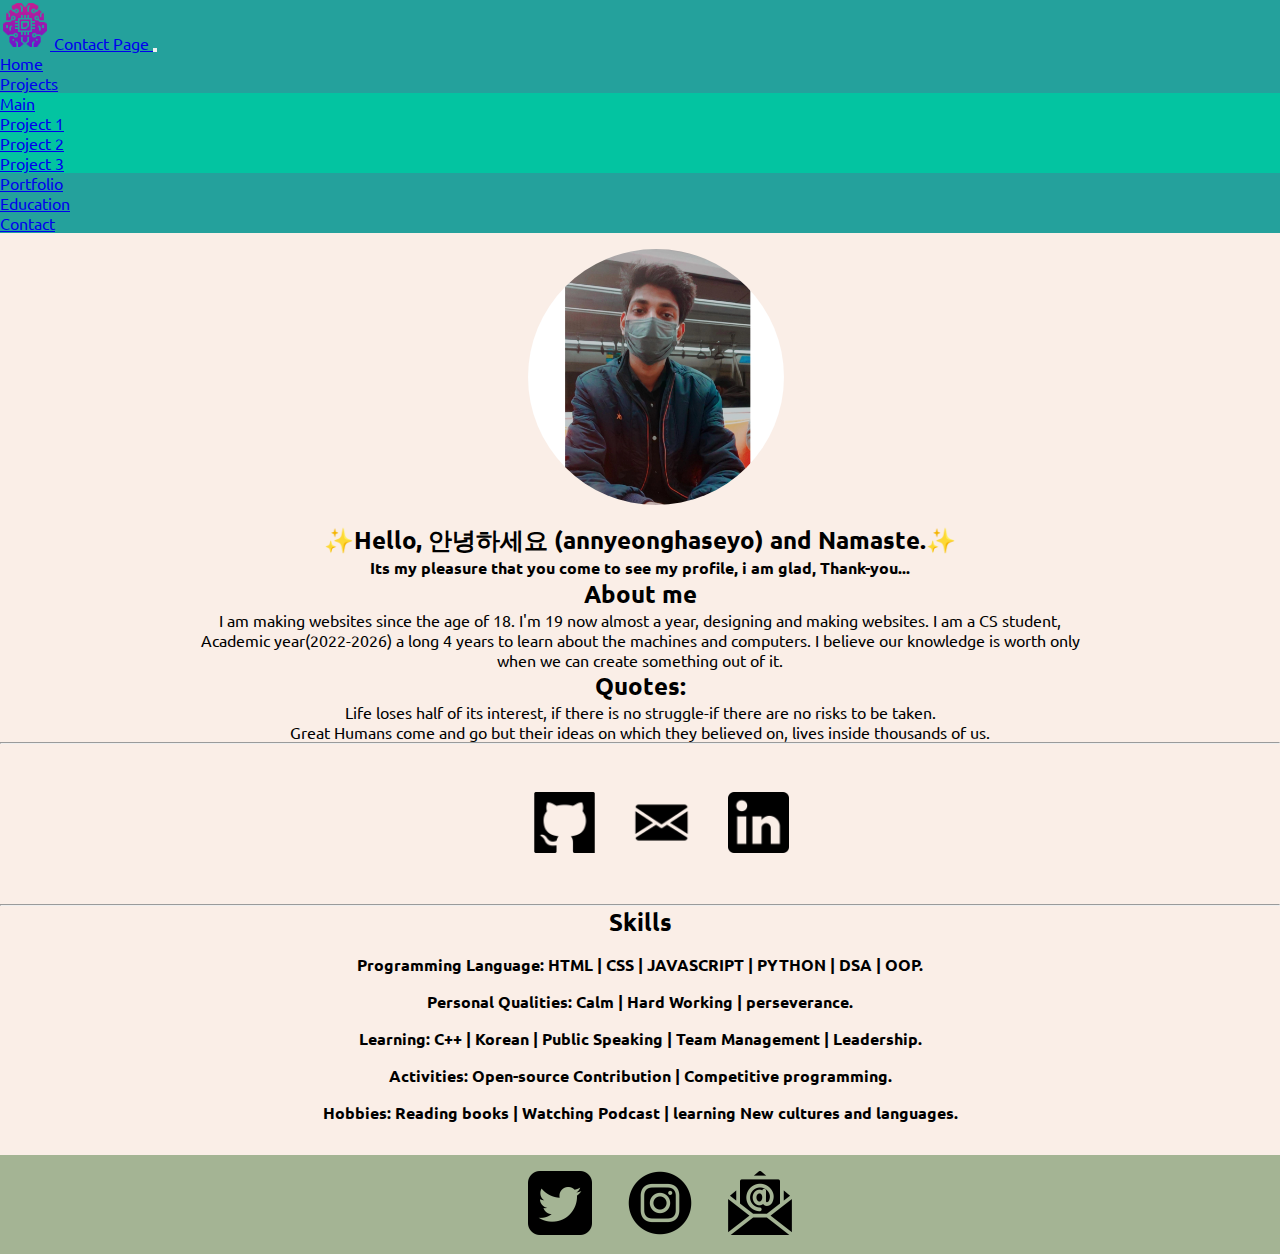
<file: contact.html>
<!DOCTYPE html>
<html lang="en" dir="ltr">
  <head>
    <meta charset="utf-8">
    <title>Contact</title>
    <!-- meta links -->
    <meta content="width=device-width, initial-scale=1" name="viewport" />
    <meta name="description" content="Hello my name is Luna, 'm an A.I created by my mastter. ">
    <meta name="author" content="Pradeep Sahu">
    <meta name="keywords" content="A.I | Robo | Automated | Master.">
    <!-- icon top -->
    <link rel="icon" href="icons/email-messanger.png" type="image/gif" >
    <!-- navigation bar linking -->
    <link rel="stylesheet" href="css/navigation-bar.css">
    <!-- css linking -->
    <link rel="stylesheet" href="css/contact.css">

    <!-- bootstrap linkage -->
    <link href="https://cdn.jsdelivr.net/npm/bootstrap@5.1.3/dist/css/bootstrap.min.css" rel="stylesheet" integrity="sha384-1BmE4kWBq78iYhFldvKuhfTAU6auU8tT94WrHftjDbrCEXSU1oBoqyl2QvZ6jIW3" crossorigin="anonymous">
    <!-- bootstrap javascript link -->
    <script src="https://cdn.jsdelivr.net/npm/bootstrap@5.1.3/dist/js/bootstrap.bundle.min.js" integrity="sha384-ka7Sk0Gln4gmtz2MlQnikT1wXgYsOg+OMhuP+IlRH9sENBO0LRn5q+8nbTov4+1p" crossorigin="anonymous"></script>
  </head>
  <body class="bodyClass">
    <!-- navigation bar using bootstrap -->

    <nav class= "navbar navbar-expand-lg navbar-light nav-bar">
       <div class="container-fluid">
        <a class="navbar-brand " href="index.html">
          <img class= "img-responsive" src="images/logo.png"  width="50" height="50" > Contact Page
        </a>
         <button type="button" class= "navbar-toggler" data-bs-toggle="collapse" data-bs-target="#centricArea" aria-controls="navbarNav" aria-expanded="false" aria-label="Toggle navigation">
           <span class="navbar-toggler-icon"></span>
         </button>
         <div class="collapse navbar-collapse" id="centricArea">
           <ul class="navbar-nav ms-auto">
             <li class="nav-item">
               <a class= "nav-link active" href="index.html" target="_blank">Home</a>
             </li>
             <li class="nav-item dropdown" >
               <a  class= "nav-link dropdown-toggle active" href="#" id="dropdown" role="button" data-bs-toggle="dropdown" aria-expanded="false">Projects</a>
               <ul id="dropdownMenu" class="dropdown-menu "  aria-labelledy="dropdown">
                 <li> <a class="dropdown-item"  href="#">Main</a></li>
                 <li> <a class="dropdown-item" href="#">Project 1</a></li>
                 <li> <a class="dropdown-item" href="#">Project 2</a></li>
                 <li> <a class="dropdown-item" href="#">Project 3</a></li>
               </ul>
             </li>
             <li class="nav-item ">
               <a class= "nav-link active" href="#">Portfolio</a>
             </li>
             <li class="nav-item education ">
               <a class= "nav-link active" href="Education.html" target="_blank">Education</a>
             </li>
             <li class="nav-item ">
               <a class= "nav-link active" href="contact.html" target="_blank">Contact</a>
             </li>
           </ul>
         </div>
      </div>
    </nav>
    <!-- navigation bar end here  -->

<!--==============================main body content==================================================-->
    <div class= "container-fluid picture-container">
      <div class="picture">
        <img class = "profile-image"src="/icons/profile-picture.jpg" alt="">
      </div>
      <div class="profile-text">
        <h2> ✨Hello, 안녕하세요 (annyeonghaseyo) and Namaste.✨</h2>
        <h4> Its my pleasure that you come to see my profile, i am glad, Thank-you... </h4>
        <h2>About me</h2>
        <p class="profilePara">I am making websites since the age of 18. I'm 19 now almost a year, designing and making websites. I am a CS student,
          Academic year(2022-2026) a long 4 years to learn about the machines and computers. I believe our knowledge is worth only when we can create something
          out of it.</p>
          <h2>Quotes:</h2>
          <p>Life loses half of its interest, if there is no struggle-if there are no risks to be taken. </p>
          <p>Great Humans come and go but their ideas on which they believed on, lives inside thousands of us.</p>

      </div>
      <hr>
      <div class="professional-animations">
        <a href="https://github.com/PradeepSahhu" target="_blank"> <img class="pro-Logo" src="icons\github.png" ></a>
        <a href="mailto:official.pradeepsahu@gmail.com" target="_blank"> <img class="pro-Logo" src="icons\Gmail.png" ></a>
        <a href="https://www.linkedin.com/in/pradeep-sahu-520bba229/" target="_blank"> <img class="pro-Logo" src="icons\linkedin-logo.png" ></a>


      </div>
      <hr>


    </div>
<!--================================================= Skills section ========================================-->
    <div class="container-fluid">
      <h2 class="skills">Skills</h2>
      <h4 class="skills-title">Programming Language: HTML | CSS | JAVASCRIPT | PYTHON | DSA | OOP. </h4>
      <h4 class="skills-title">Personal Qualities: Calm | Hard Working | perseverance.</h4>
      <h4 class="skills-title">Learning: C++ | Korean | Public Speaking | Team Management | Leadership.</h4>
      <h4 class="skills-title">Activities: Open-source Contribution | Competitive programming.</h4>
      <h4 class="skills-title">Hobbies: Reading books | Watching Podcast | learning New cultures and languages.</h4>

    </div>

  </body>
  <footer>
    <!-- Always target the icons or images not the anchor tag while resizing the image/icons -->
    <div class="icons">
      <a href="https://twitter.com/Pradeepsahu__" target="_blank"><img class="profile-icons" src="icons\twitter.png" ></a>
      <a  href="https://www.instagram.com/pradeep_sahhu/" target="_blank"><img class="profile-icons" src="icons\instagram-messanger.png"></a>
      <a  href="mailto:official.pradeepsahu@gmail.com?subject=Topic:&body=Date:" target="_blank"><img class="profile-icons" src="icons\email-messanger.png" alt=""></a>

  </footer>
</html>
</file>
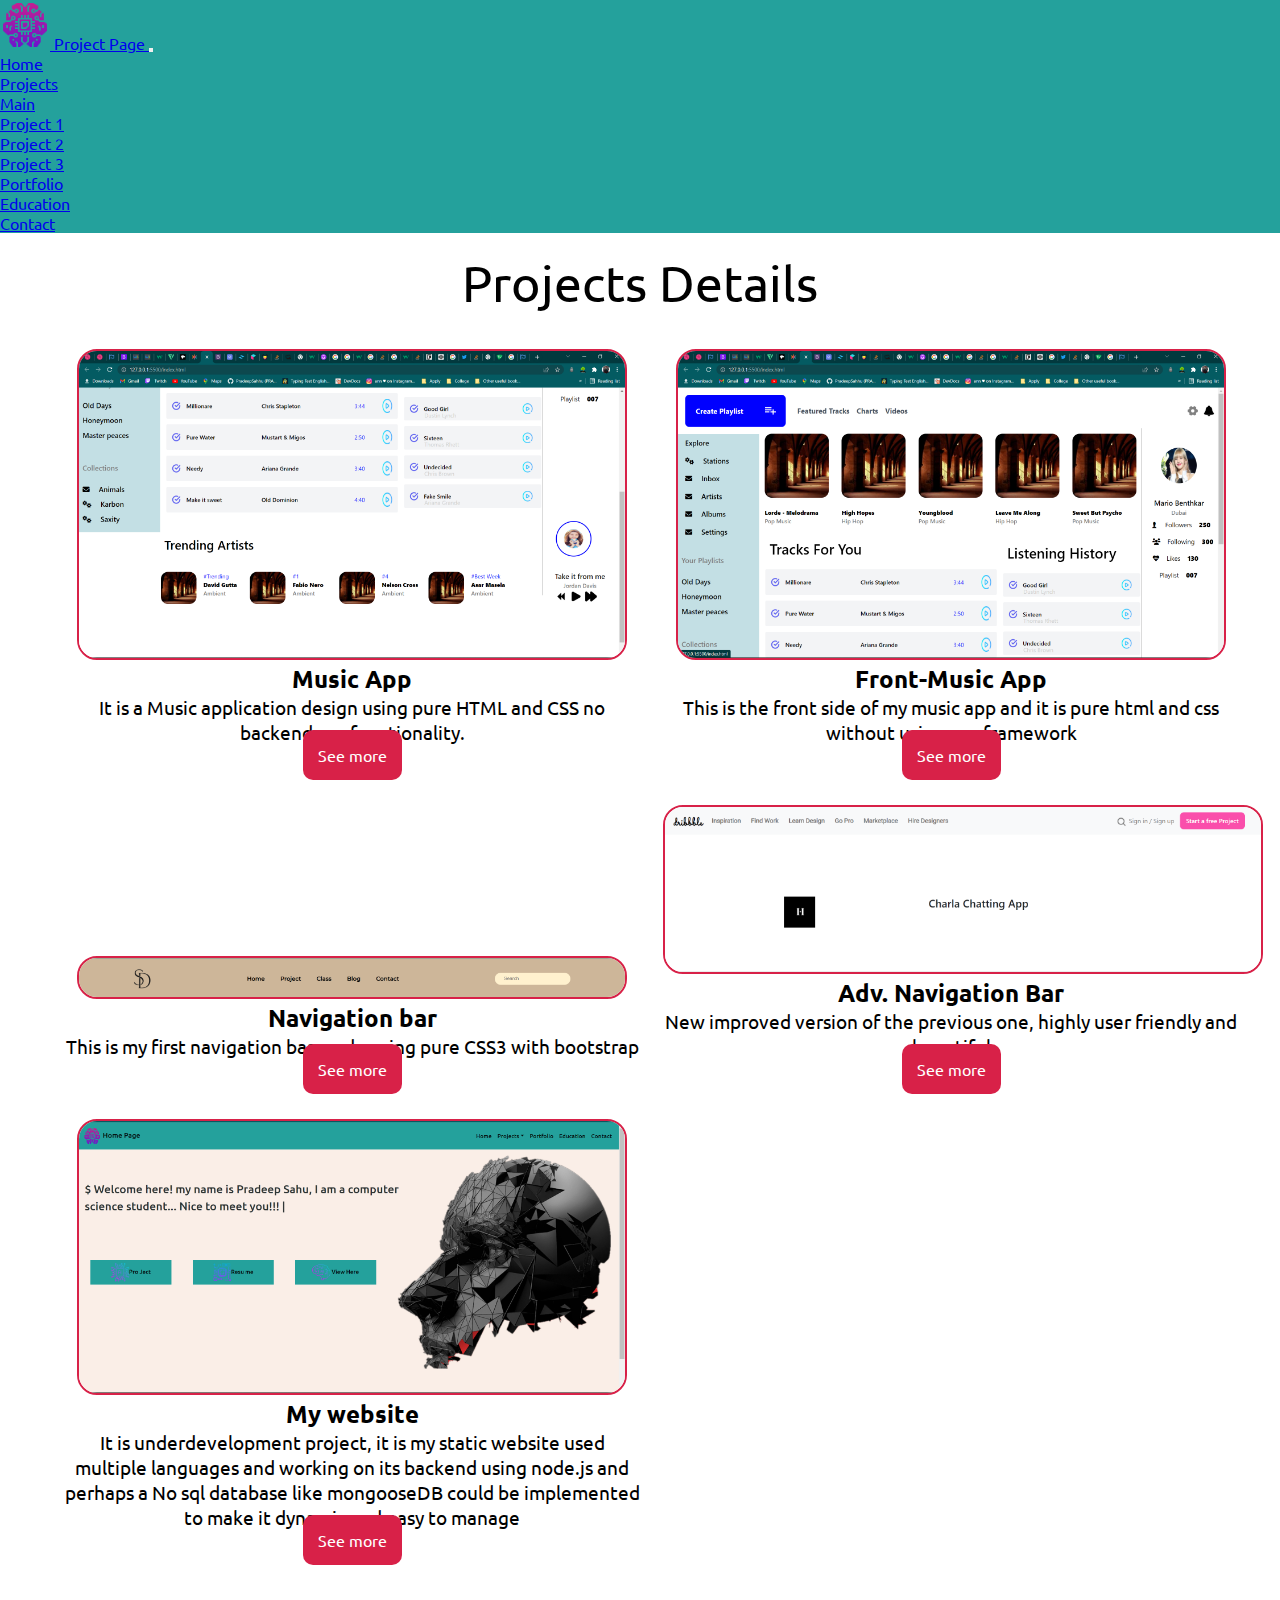
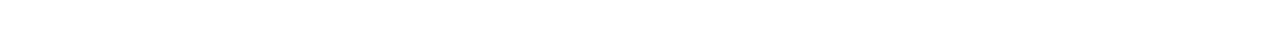
<file: project.html>
<!DOCTYPE html>
<html lang="en">
<head>
    <meta charset="UTF-8">
    <meta http-equiv="X-UA-Compatible" content="IE=edge">
    <meta name="viewport" content="width=device-width, initial-scale=1.0">
    <title>Project page</title>
    <!-- icon favicon top -->
    <link rel="icon" href="/images/air.png" type="image/gif" >

    <!-- navigation bar linking -->
    <link rel="stylesheet" href="css/navigation-bar.css">
    <!-- Css linking -->
    <link rel="stylesheet" href="css/project.css">

    <!-- bootstrap linkage -->
    <link href="https://cdn.jsdelivr.net/npm/bootstrap@5.1.3/dist/css/bootstrap.min.css" rel="stylesheet" integrity="sha384-1BmE4kWBq78iYhFldvKuhfTAU6auU8tT94WrHftjDbrCEXSU1oBoqyl2QvZ6jIW3" crossorigin="anonymous">
    <!-- bootstrap javascript link -->
    <script src="https://cdn.jsdelivr.net/npm/bootstrap@5.1.3/dist/js/bootstrap.bundle.min.js" integrity="sha384-ka7Sk0Gln4gmtz2MlQnikT1wXgYsOg+OMhuP+IlRH9sENBO0LRn5q+8nbTov4+1p" crossorigin="anonymous"></script>
</head>
<body>

    <!-- navigation bar using bootstrap -->

    <nav class= "navbar navbar-expand-lg navbar-light nav-bar">
        <div class="container-fluid">
         <a class="navbar-brand " href="#">
           <img class= "img-responsive" src="images/logo.png"  width="50" height="50" > Project Page
         </a>
          <button type="button" class= "navbar-toggler" data-bs-toggle="collapse" data-bs-target="#centricArea" aria-controls="navbarNav" aria-expanded="false" aria-label="Toggle navigation">
            <span class="navbar-toggler-icon"></span>
          </button>
          <div class="collapse navbar-collapse" id="centricArea">
            <ul class="navbar-nav ms-auto">
              <li class="nav-item">
                <a class= "nav-link active" href="index.html" target="_blank">Home</a>
              </li>
              <li class="nav-item dropdown ">
                <a class= "nav-link dropdown-toggle active" href="#" id="dropdown" role="button" data-bs-toggle="dropdown" aria-expanded="false">Projects</a>
                <ul class="dropdown-menu " id="dropdownMenu" aria-labelledy="dropdown">
                  <li> <a class="dropdown-item"  href="#">Main</a></li>
                  <li> <a class="dropdown-item" href="#">Project 1</a></li>
                  <li> <a class="dropdown-item" href="#">Project 2</a></li>
                  <li> <a class="dropdown-item" href="#">Project 3</a></li>
                </ul>
              </li>
              <li class="nav-item ">
                <a class= "nav-link active" href="#" target="_blank">Portfolio</a>
              </li>
              <li class="nav-item education ">
                <a class= "nav-link active" href="Education.html" target="_blank">Education</a>
              </li>
              <li class="nav-item ">
                <a class= "nav-link active" href="contact.html" target="_blank">Contact</a>
              </li>
            </ul>
          </div>
       </div>
     </nav>
     <!-- navigation bar end here  -->          

    <!-- section main body -->
    <p class="main-heading">Projects Details</p>
    <section class="second-main">
        <div class="container">
            
                <article class="article">
                    <a class="article-body" href="">
                        <div class="img-wrapper">
                            <img src="project-images/music-app-back.png" width="550px" alt="">
                        </div>
                        <div>
                            <h2>Music App</h2>
                            <p>It is a Music application design using pure HTML and CSS no backend nor functionality. </p>
                        </div>
                        
                    </a>
                    <a class="article-button" href="https://github.com/PradeepSahhu/Music-app--project-1">See more</a>

                </article>
                <article class="article">
                    
                    <a class="article-body"href="">
                        <div class="img-wrapper">
                            <img src="project-images/music-app.png" width="550px" alt="">
                        </div>
                        <div>
                            <h2> Front-Music App</h2>
                            <p>This is the front side of my music app and it is pure html and css without using any framework </p>
                        </div>
                        
                    </a>
                    <a class="article-button" href="https://github.com/PradeepSahhu/Music-app--project-1">See more</a>

                </article>
                <article class="article">
                    
                    <a class="article-body" href="">
                        <div class="img-wrapper">
                            <img src="project-images/navigationBar.png" width="550px" alt="">
                        </div>
                        <div>
                            <h2> Navigation bar</h2>
                            <p>This is my first navigation bar made using pure CSS3 with bootstrap</p>

                       </div>
                       
                    </a>
                    <a class="article-button" href="https://github.com/PradeepSahhu/Music-app--project-1">See more</a>

                </article>
                <article class="article">
                    
                    <a class="article-body" href="https://github.com/PradeepSahhu/navBarWithSelection">
                        <div class="img-wrapper">
                            <img src="project-images/new-custom-navigation-style.png" width="600px" alt="">
                        </div>
                        <div>
                            <h2> Adv. Navigation Bar </h2>
                            <p>New improved version of the previous one, highly user friendly and beautiful </p>

                       </div>
                       
                    </a>
                    <a class="article-button" href="https://github.com/PradeepSahhu/Music-app--project-1">See more</a>

                </article>
                <article class="article">
                    
                    <a class="article-body" href="">
                        <div class="img-wrapper">
                            <img src="project-images/my-website.png" width="550px" alt="">
                        </div>
                        <div>
                            <h2> My website</h2>
                            <p>It is underdevelopment project, it is my static website used multiple languages and working on its backend using node.js and perhaps a No sql database like mongooseDB could be implemented to make it dynamic and easy to manage </p>

                       </div>
                       
                    </a>
                    <a class="article-button" href="https://github.com/PradeepSahhu/Music-app--project-1">See more</a>

                </article>

            </div>
        </div>
    </section>
    
</body>
</html>
</file>
<file: css/navigation-bar.css>
@import url('https://fonts.googleapis.com/css2?family=Ubuntu:wght@500&display=swap');
*{
    box-sizing: border-box;
    padding: 0;
    margin: 0;
    font-family: "Ubuntu";
}
.dropdown:hover .dropdown-menu{
    display: block;
}
.nav-bar {
    background-color: #24A19C;
}
</file>
<file: css/contact.css>
.bodyClass{
  background-color: #FAEEE7 ;
}



/* ================================main body content================================================= */
.profile-image {
  width: 20%;
  margin: 1rem;
  position: relative;
  left: 40%;
  border-radius: 50%;
}
.icons{
  display: inline-block;
}
.profile-icons {
  width: 5%;
  position: relative;
  left: 40%;
  margin: 1rem;
}
.profile-text{
  text-align: center;
  width: 70%;
  margin: 0 auto;
}
.professional-animations{
  padding: 2rem;
  animation-name: left-sliding;
  animation-duration: 1s;

}
.pro-Logo {
  width: 5%;
  margin: 1rem;
  position: relative;
  left: 40%;
}
/* skill section */
.skills{
  text-align: center;
}
.skills-title {
  text-align: center;
  width: 60%;
  margin: 1rem auto;
}
/* ====================id customizable=================== */
#dropdownMenu {
  background-color: #03C4A1;
}
/* ===========================animation section===================== */
@keyframes left-sliding {
  0% {
    opacity: 0;
  }
  50% {
    opacity: 0.5;
  }
  100% {
    opacity: 1;
  }
}
footer {
  background-color: #A4B494;
  margin: 2rem auto 0;
}
/* media query breakpoint for mobile screens */
@media (max-width: 400px){
  .profile-image {
    width: 40%;
    left: 30%;
  }
  .pro-Logo{
    width: 15%;
    left: 12%;
  }
  .profile-icons {
    width: 10%;
    left: 18%;
  }
}
</file>
<file: css/project.css>
::selection{
    color: #D82148;
    background-color: black;
}
p{
    font-size: 19px;
}
.main-heading{
    text-align: center;
    font-size: 50px;
    padding: 20px;
}
.second-main{
    position: relative;
    margin-bottom: 5rem;

}
.container article .article-body{
    text-decoration: none;
    color: black;
}
.article{
    width: 45%;
    display: inline-block;
    margin-right: 1.2rem;
    margin-top: 1rem;
    margin-bottom: 1.5rem;
    position: relative;
    top: 12%;
    left: 5%;
    text-align: center;
}

.article img{
    border-radius: 20px;
    border: 2px solid #D82148;
}
article a button {
    padding: 8px 15px;
    background-color: #D82148;
    border-radius: 5px;
    border: none;
    color: white;
    align-items: center;
    text-align: center;
    outline: none;
}
.article-button {
    padding: 15px 15px;
    background-color: #D82148;
    text-decoration: none;
    border-radius: 10px;
    border: none;
    color: white;
    align-items: center;
    text-align: center;
    outline: none;
}
.article-button:hover{
    color: white;
    background-color: black;
}
</file>
